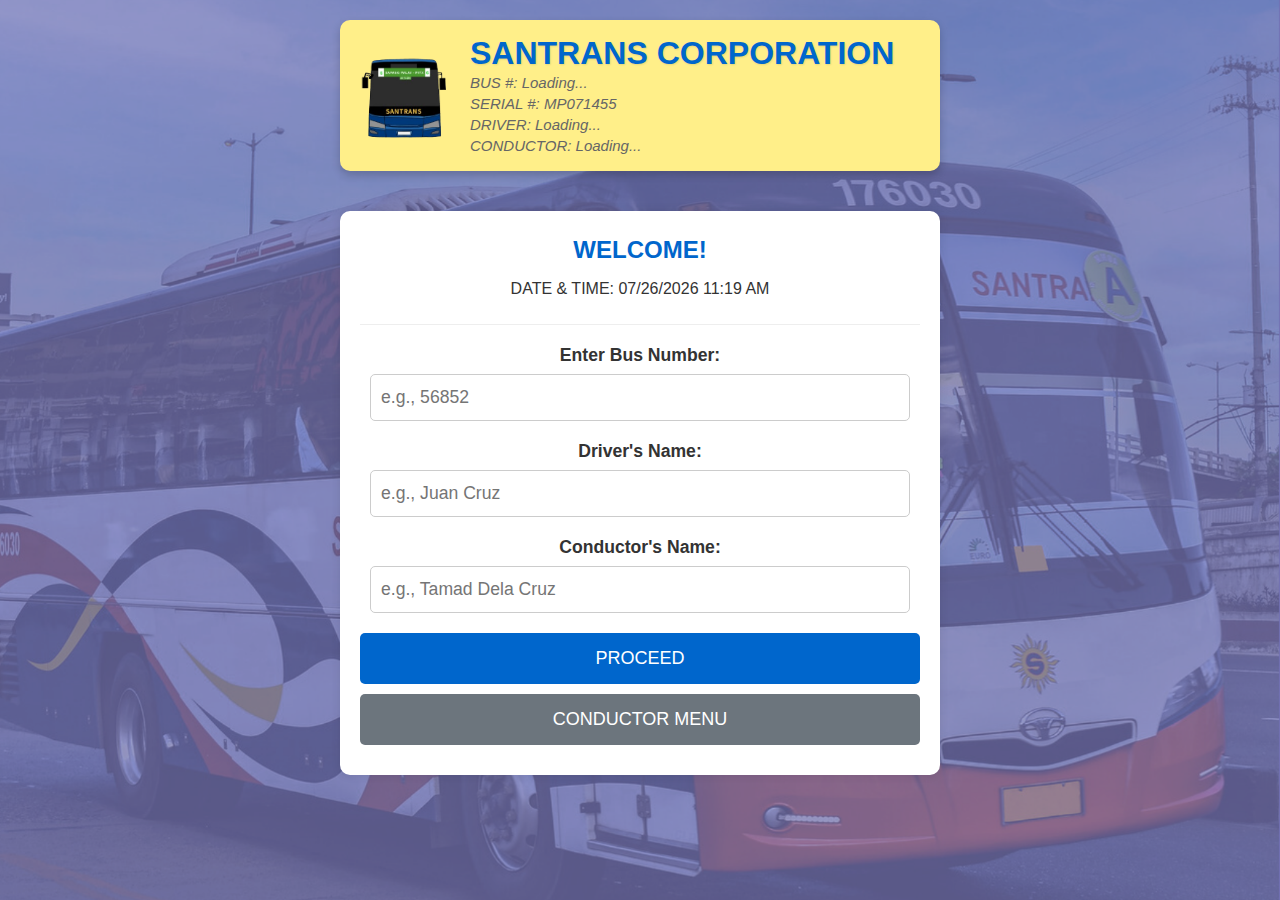
<file: index.html>
<!DOCTYPE html>
<html lang="en">
<head>
    <meta charset="UTF-8">
    <meta name="viewport" content="width=device-width, initial-scale=1.0">
    <title>SANTRANS CORPORATION TICKET SYSTEM</title>
    <link rel="stylesheet" href="style.css">
    <link rel="stylesheet" href="https://cdnjs.cloudflare.com/ajax/libs/font-awesome/6.0.0-beta3/css/all.min.css">
</head>
<body>
    <div class="main-wrapper">
        <header class="app-header">
            <img src="SantransLogo.png" alt="Santrans Logo" class="header-logo">
            <div class="header-text-content">
                <h1>SANTRANS CORPORATION</h1>
                <p class="header-tagline" id="display-bus-number">BUS #: Loading...</p>
                <p class="header-tagline" id="display-serial-number">SERIAL #: MP071455</p>
                <p class="header-tagline" id="display-driver-name">DRIVER: Loading...</p>
                <p class="header-tagline" id="display-conductor-name">CONDUCTOR: Loading...</p>
            </div>
        </header>

        <div class="container">
            <div id="home-page" class="page">
                <div class="header-sub">
                    <h2>WELCOME!</h2>
                    <p id="date-time-display">DATE & TIME: Loading...</p>
                </div>
                <div class="input-group">
                    <label for="bus-number-input">Enter Bus Number:</label>
                    <input type="text" id="bus-number-input" placeholder="e.g., 56852">
                </div>
                <div class="input-group">
                    <label for="driver-name-input">Driver's Name:</label>
                    <input type="text" id="driver-name-input" placeholder="e.g., Juan Cruz">
                </div>
                <div class="input-group">
                    <label for="conductor-name-input">Conductor's Name:</label>
                    <input type="text" id="conductor-name-input" placeholder="e.g., Tamad Dela Cruz">
                </div>
                <button id="proceed-home-btn" class="btn">PROCEED</button>
                <button id="conductor-btn" class="btn btn-secondary">CONDUCTOR MENU</button>
            </div>

            <div id="route-page" class="page hidden">
                <div class="header-sub">
                    <h2>SELECT ROUTE</h2>
                     <p><h5>Issued Ticket route-page</h5></p>
                    <p id="from-display">From: Loading...</p>
                    <p id="to-display">To: Loading...</p>
                </div>
                <div id="route-buttons-container" class="scrollable">
                    </div>
                <button id="back-from-route" class="btn btn-secondary">BACK</button>
            </div>

            <div id="passenger-page" class="page hidden">
                <div class="header-sub">
                    <h2>SELECT PASSENGER TYPE</h2>
                </div>
                <button id="regular-btn" class="btn">REGULAR</button>
                <button id="student-btn" class="btn">STUDENT</button>
                <button id="senior-btn" class="btn">SENIOR CITIZEN</button>
                <button id="back-from-passenger" class="btn btn-secondary">BACK</button>
            </div>

            <div id="ticket-page" class="page hidden">
                <div class="header-sub">
                    <h2>TICKET DETAILS</h2>
                </div>
                <div class="info-item">
                    <span class="info-label">Bus No.:</span> <span id="ticket-bus-number">Loading...</span><br>
                    <span class="info-label">From:</span> <span id="ticket-from">Loading...</span><br>
                    <span class="info-label">To:</span> <span id="ticket-to">Loading...</span>
                </div>
                <div class="info-item">
                    <span class="info-label">Passenger Type:</span> <span id="passenger-type-display">Loading...</span><br>
                    <span class="info-label">Regular Fare:</span> ₱<span id="regular-fare">0.00</span><br>
                    <span class="info-label">Discount:</span> ₱<span id="discount">0.00</span>
                </div>
                <div class="total-fare">
                    TOTAL AMOUNT: ₱<span id="final-fare">0.00</span>
                </div>

                <div style="text-align: center; margin: 20px 0;">
                    <p>PAYMENT METHOD?</p>
                    <div class="payment-methods">
                        <button id="gcash-btn" class="btn gcash-payment-btn">
                            <img src="GCashLogog.png" alt="GCash Logo" class="button-logo">
                            GCash
                        </button>
                        <button id="cash-btn" class="btn">CASH</button>
                    </div>
                </div>
                <button id="back-from-ticket" class="btn btn-secondary">BACK</button>
            </div>

            <div id="qrcode-page" class="page hidden">
                <div class="header-sub">
                    <h2>SCAN GCASH QR CODE</h2>
                    <p>Please scan the QR code to complete your payment.</p>
                </div>
                <div class="qr-code-container">
                    <img src="QRcode.jpg" alt="GCash QR Code" class="gcash-qr-image">
                </div>
                <button id="proceed-qrcode-btn" class="btn">PRINT TICKET</button>
                 <button id="back-from-qrcode" class="btn btn-secondary">BACK</button>
                </div>

            <div id="conductor-page" class="page hidden">
                <div class="header-sub">
                    <h2>CONDUCTOR'S REPORT</h2>
                </div>
                <div class="info-item">
                    <span class="info-label">TOTAL TICKETED PASSENGER:</span> <span id="total-passengers">0</span><br>
                    <span class="info-label">REGULAR PASSENGER:</span> <span id="regular-passengers">0</span><br>
                    <span class="info-label">STUDENT PASSENGER:</span> <span id="student-passengers">0</span><br>
                    <span class="info-label">SENIOR CITIZEN PASSENGER:</span> <span id="senior-passengers">0</span>
                </div>
                <div class="info-item">
                    <span class="info-label">TOTAL COLLECTED PAYMENTS:</span> ₱<span id="total-payments">0.00</span><br>
                    <span class="info-label">CASHLESS METHOD (GCash):</span> ₱<span id="cashless-payments">0.00</span><br>
                    <span class="info-label">CASH:</span> ₱<span id="cash-payments">0.00</span>
                </div>
                <button id="print-report-btn" class="btn">PRINT REPORT</button>
                <button id="clear-data-btn" class="btn btn-danger">CLEAR DATA</button>
                <button id="back-from-conductor" class="btn btn-secondary">BACK</button>
                
            </div>
        </div>

        <div id="receipt-notification" class="receipt-notification hidden">
            <span class="notification-icon"><i class="fas fa-check"></i></span>
            <span id="notification-message">Receipt Saved!</span>
        </div>
    </div>

    <script src="script.js"></script>
</body>
</html>
</file>
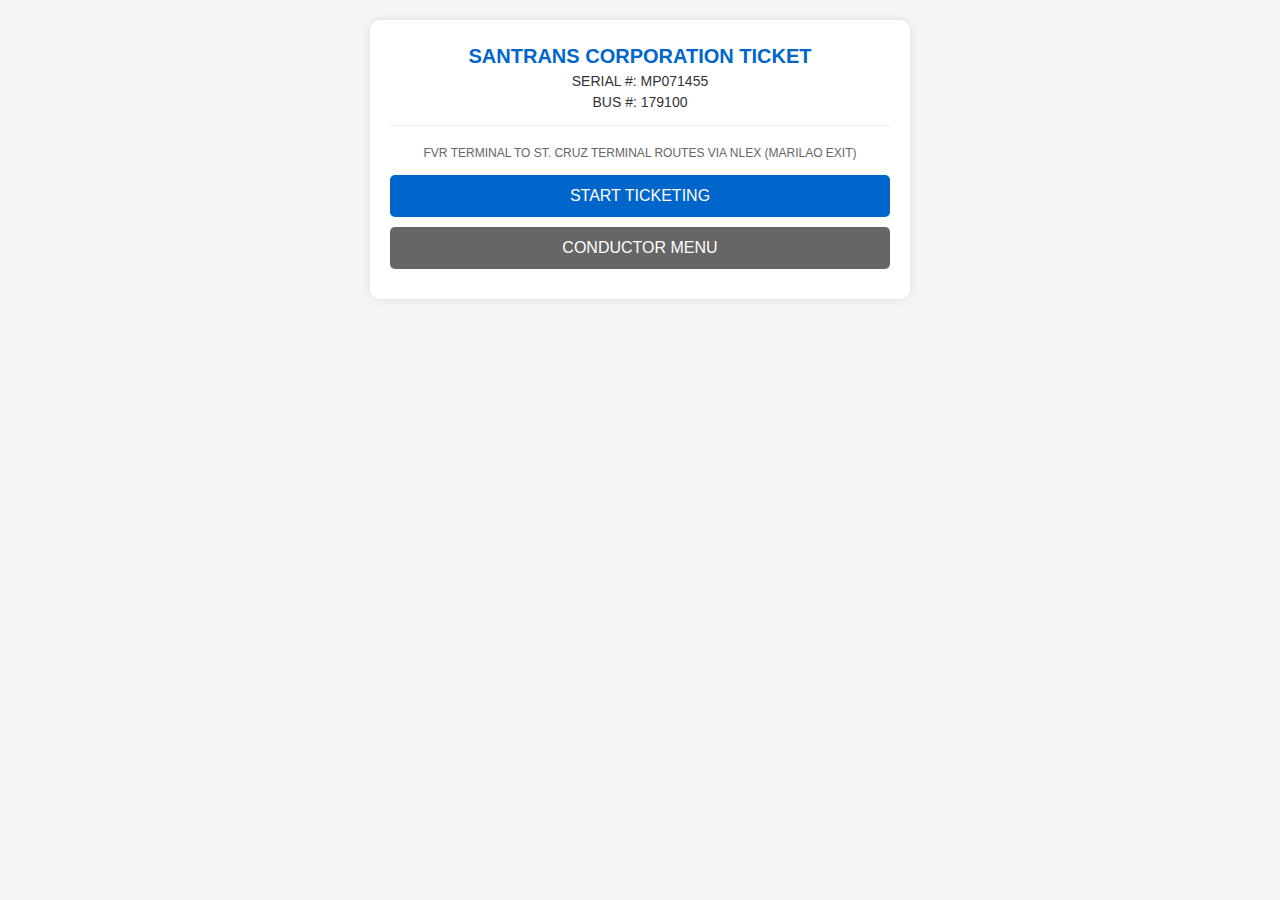
<file: Ticket.html>
<!DOCTYPE html>
<html lang="en">
<head>
    <meta charset="UTF-8">
    <meta name="viewport" content="width=device-width, initial-scale=1.0">
    <title>SANTRANS CORPORATION TICKET SYSTEM</title>
    <style>
        body {
            font-family: Arial, sans-serif;
            margin: 0;
            padding: 0;
            background-color: #f5f5f5;
            color: #333;
        }
        .container {
            max-width: 500px;
            margin: 20px auto;
            background-color: white;
            border-radius: 10px;
            box-shadow: 0 0 10px rgba(0,0,0,0.1);
            padding: 20px;
        }
        .header {
            text-align: center;
            margin-bottom: 20px;
            border-bottom: 1px solid #eee;
            padding-bottom: 10px;
        }
        .header h1 {
            font-size: 20px;
            margin: 5px 0;
            color: #0066cc;
        }
        .header p {
            margin: 5px 0;
            font-size: 14px;
        }
        .route-info {
            font-size: 12px;
            text-align: center;
            margin-bottom: 15px;
            color: #666;
        }
        .btn {
            display: block;
            width: 100%;
            padding: 12px;
            margin: 10px 0;
            background-color: #0066cc;
            color: white;
            border: none;
            border-radius: 5px;
            font-size: 16px;
            cursor: pointer;
            transition: background-color 0.3s;
        }
        .btn:hover {
            background-color: #0055aa;
        }
        .btn-secondary {
            background-color: #666;
        }
        .btn-secondary:hover {
            background-color: #555;
        }
        .info-item {
            margin: 10px 0;
            padding: 10px;
            background-color: #f9f9f9;
            border-radius: 5px;
        }
        .info-label {
            font-weight: bold;
            margin-bottom: 5px;
        }
        .payment-methods {
            display: flex;
            gap: 10px;
            margin: 15px 0;
        }
        .payment-methods button {
            flex: 1;
        }
        .hidden {
            display: none;
        }
        .page {
            animation: fadeIn 0.5s;
        }
        @keyframes fadeIn {
            from { opacity: 0; }
            to { opacity: 1; }
        }
        .scrollable {
            max-height: 400px;
            overflow-y: auto;
            padding-right: 5px;
        }
    </style>
</head>
<body>
    <div class="container">
        <!-- Home Page -->
        <div id="home-page" class="page">
            <div class="header">
                <h1>SANTRANS CORPORATION TICKET</h1>
                <p>SERIAL #: MP071455</p>
                <p>BUS #: 179100</p>
            </div>
            <p class="route-info">FVR TERMINAL TO ST. CRUZ TERMINAL ROUTES VIA NLEX (MARILAO EXIT)</p>
            <button id="start-btn" class="btn">START TICKETING</button>
            <button id="conductor-btn" class="btn btn-secondary">CONDUCTOR MENU</button>
        </div>

        <!-- Route Selection Page -->
        <div id="route-page" class="page hidden">
            <div class="header">
                <h1>SELECT ROUTE</h1>
            </div>
            <div class="scrollable">
                <h3>FVR TERMINAL ROUTES:</h3>
                <button class="route-btn btn" data-from="FVR" data-to="SAMPOL">FVR TO SAMPOL</button>
                <button class="route-btn btn" data-from="FVR" data-to="AREA E">FVR TO AREA E</button>
                <button class="route-btn btn" data-from="FVR" data-to="MOTORPOL">FVR TO MOTORPOL</button>
                <button class="route-btn btn" data-from="FVR" data-to="PROPER">FVR TO PROPER</button>
                <button class="route-btn btn" data-from="FVR" data-to="NEW CITY HALL">FVR TO NEW CITY HALL</button>
                <button class="route-btn btn" data-from="FVR" data-to="KAYPIAN">FVR TO KAYPIAN</button>
                <button class="route-btn btn" data-from="FVR" data-to="SAN JOSE">FVR TO SAN JOSE</button>

                <h3>SAPANG PALAY ROUTES:</h3>
                <button class="route-btn btn" data-from="SAPANG PALAY" data-to="NEW CITY HALL">SAPANG PALAY TO NEW CITY HALL</button>
                <button class="route-btn btn" data-from="SAPANG PALAY" data-to="KAYPIAN">SAPANG PALAY TO KAYPIAN</button>
                <button class="route-btn btn" data-from="SAPANG PALAY" data-to="SAN JOSE">SAPANG PALAY TO SAN JOSE</button>
                <button class="route-btn btn" data-from="SAPANG PALAY" data-to="MUZON">SAPANG PALAY TO MUZON</button>
                <button class="route-btn btn" data-from="SAPANG PALAY" data-to="LUMA DE GATO">SAPANG PALAY TO LUMA DE GATO</button>
                <button class="route-btn btn" data-from="SAPANG PALAY" data-to="FRENZA">SAPANG PALAY TO FRENZA</button>
                <button class="route-btn btn" data-from="SAPANG PALAY" data-to="DIVINE MERCY">SAPANG PALAY TO DIVINE MERCY</button>
                <button class="route-btn btn" data-from="SAPANG PALAY" data-to="MARILAO EXIT">SAPANG PALAY TO MARILAO EXIT</button>
                <button class="route-btn btn" data-from="SAPANG PALAY" data-to="AYALA MALLS (BALINTAWAK)">SAPANG PALAY TO AYALA MALLS (BALINTAWAK)</button>
                <button class="route-btn btn" data-from="SAPANG PALAY" data-to="BALINTAWAK">SAPANG PALAY TO BALINTAWAK</button>
                <button class="route-btn btn" data-from="SAPANG PALAY" data-to="ST. CRUZ">SAPANG PALAY TO ST. CRUZ</button>
            </div>
            <button id="back-from-route" class="btn btn-secondary">BACK</button>
        </div>

        <!-- Passenger Type Page -->
        <div id="passenger-page" class="page hidden">
            <div class="header">
                <h1>SANTRANS CORPORATION TICKET</h1>
                <p>SERIAL #: MP071455</p>
                <p>BUS #: 179100</p>
            </div>
            <div class="info-item">
                <div class="info-label">FROM</div>
                <div id="from-display">FVR (Terminal)</div>
            </div>
            <div class="info-item">
                <div class="info-label">TO</div>
                <div id="to-display">SAMPOL</div>
            </div>
            <div style="text-align: center; margin: 20px 0;">
                <p>Passenger Fare Type?</p>
            </div>
            <button id="regular-btn" class="btn">REGULAR</button>
            <button id="student-btn" class="btn">STUDENT</button>
            <button id="senior-btn" class="btn">SENIOR</button>
            <button id="back-from-passenger" class="btn btn-secondary">BACK</button>
        </div>

        <!-- Ticket Page -->
        <div id="ticket-page" class="page hidden">
            <div class="header">
                <h1>SANTRANS CORPORATION</h1>
            </div>
            <div class="info-item">
                <div id="date-time-display">DATE & TIME: 07-08-2025 11:11:AM</div>
            </div>
            <div class="info-item">
                <div>SERIAL #: MP071455</div>
                <div>BUS #: 179100</div>
            </div>
            <div class="info-item">
                <div>From: <span id="ticket-from">FVR</span></div>
                <div>To: <span id="ticket-to">SAMPOL</span></div>
            </div>
            <div class="info-item">
                <div>Regular: ₱<span id="regular-fare">15.00</span></div>
                <div>Discount: ₱<span id="discount">0.00</span> (<span id="passenger-type">No Discount</span>)</div>
            </div>
            <div style="text-align: center; margin: 20px 0;">
                <p>PAYMENT METHOD?</p>
                <div class="payment-methods">
                    <button id="gcash-btn" class="btn">GCash</button>
                    <button id="cash-btn" class="btn">CASH</button>
                </div>
            </div>
            <button id="back-from-ticket" class="btn btn-secondary">BACK</button>
        </div>

        <!-- Print Options -->
        <div id="print-page" class="page hidden">
            <div class="header">
                <h1>Print Options</h1>
            </div>
            <button id="print-btn" class="btn">PRINT</button>
            <button id="textfile-btn" class="btn">IN TEXT FILE ONLY</button>
            <button id="back-from-print" class="btn btn-secondary">BACK</button>
        </div>

        <!-- Conductor Menu -->
        <div id="conductor-page" class="page hidden">
            <div class="header">
                <h1>CONDUCTOR MENU</h1>
            </div>
            <div class="info-item">
                <div>TOTAL TICKETED PASSENGER: <span id="total-passengers">0</span></div>
                <div>REGULAR PASSENGER: <span id="regular-passengers">0</span></div>
                <div>STUDENT PASSENGER: <span id="student-passengers">0</span></div>
                <div>SENIOR CITIZEN PASSENGER: <span id="senior-passengers">0</span></div>
                <div>TOTAL COLLECTED PAYMENTS: ₱<span id="total-payments">0.00</span></div>
                <div>CASHLESS METHOD (GCash): ₱<span id="cashless-payments">0.00</span></div>
                <div>CASH: ₱<span id="cash-payments">0.00</span></div>
            </div>
            <button id="print-report-btn" class="btn">PRINT</button>
            <button id="back-from-conductor" class="btn btn-secondary">BACK</button>
        </div>
    </div>

    <script>
        // Fare data
        const fares = {
            "FVR-SAMPOL": 15.0,
            "FVR-AREA E": 15.0,
            "FVR-MOTORPOL": 15.0,
            "FVR-PROPER": 15.0,
            "FVR-KAYPIAN": 15.0,
            "FVR-NEW CITY HALL": 15.0,
            "FVR-SAN JOSE": 15.0,
            "SAPANG PALAY-KAYPIAN": 15.0,
            "SAPANG PALAY-NEW CITY HALL": 15.0,
            "SAPANG PALAY-SAN JOSE": 18.0,
            "SAPANG PALAY-MUZON": 25.0,
            "SAPANG PALAY-LUMA DE GATO": 30.0,
            "SAPANG PALAY-FRENZA": 40.0,
            "SAPANG PALAY-DIVINE MERCY": 45.0,
            "SAPANG PALAY-MARILAO EXIT": 40.0,
            "SAPANG PALAY-AYALA MALLS (BALINTAWAK)": 85.0,
            "SAPANG PALAY-BALINTAWAK": 85.0,
            "SAPANG PALAY-ST. CRUZ": 100.0
        };

        // Current ticket data
        let currentTicket = {
            from: "",
            to: "",
            passengerType: "regular",
            regularFare: 0,
            discount: 0,
            finalFare: 0,
            paymentMethod: ""
        };

        // Statistics
        let stats = {
            regularPassengers: 0,
            studentPassengers: 0,
            seniorPassengers: 0,
            totalPayments: 0,
            cashlessPayments: 0,
            cashPayments: 0
        };

        // DOM elements
        const pages = {
            home: document.getElementById('home-page'),
            route: document.getElementById('route-page'),
            passenger: document.getElementById('passenger-page'),
            ticket: document.getElementById('ticket-page'),
            print: document.getElementById('print-page'),
            conductor: document.getElementById('conductor-page')
        };

        // Navigation functions
        function showPage(page) {
            // Hide all pages
            Object.values(pages).forEach(p => p.classList.add('hidden'));
            // Show the requested page
            pages[page].classList.remove('hidden');
        }

        // Initialize date display
        function updateDateTime() {
            const now = new Date();
            const formattedDate = `${(now.getMonth()+1).toString().padStart(2, '0')}-${now.getDate().toString().padStart(2, '0')}-${now.getFullYear()} ${now.getHours().toString().padStart(2, '0')}:${now.getMinutes().toString().padStart(2, '0')}:${now.getHours() >= 12 ? 'PM' : 'AM'}`;
            document.getElementById('date-time-display').textContent = `DATE & TIME: ${formattedDate}`;
        }

        // Update statistics display
        function updateStatsDisplay() {
            document.getElementById('total-passengers').textContent = 
                stats.regularPassengers + stats.studentPassengers + stats.seniorPassengers;
            document.getElementById('regular-passengers').textContent = stats.regularPassengers;
            document.getElementById('student-passengers').textContent = stats.studentPassengers;
            document.getElementById('senior-passengers').textContent = stats.seniorPassengers;
            document.getElementById('total-payments').textContent = stats.totalPayments.toFixed(2);
            document.getElementById('cashless-payments').textContent = stats.cashlessPayments.toFixed(2);
            document.getElementById('cash-payments').textContent = stats.cashPayments.toFixed(2);
        }

        // Calculate fare
        function calculateFare() {
            const routeKey = `${currentTicket.from}-${currentTicket.to.replace(" (BALINTAWAK)", "").trim()}`;
            currentTicket.regularFare = fares[routeKey] || 0;
            
            if (currentTicket.passengerType === "student" || currentTicket.passengerType === "senior") {
                currentTicket.discount = currentTicket.regularFare * 0.20;
            } else {
                currentTicket.discount = 0;
            }
            
            currentTicket.finalFare = currentTicket.regularFare - currentTicket.discount;
            
            // Update ticket display
            document.getElementById('regular-fare').textContent = currentTicket.regularFare.toFixed(2);
            document.getElementById('discount').textContent = currentTicket.discount.toFixed(2);
            document.getElementById('passenger-type').textContent = 
                currentTicket.passengerType === "regular" ? "No Discount" : 
                currentTicket.passengerType.charAt(0).toUpperCase() + currentTicket.passengerType.slice(1);
        }

        // Save receipt to text file
        function saveReceipt() {
            const now = new Date();
            const formattedDate = `${(now.getMonth()+1).toString().padStart(2, '0')}-${now.getDate().toString().padStart(2, '0')}-${now.getFullYear()} ${now.getHours().toString().padStart(2, '0')}:${now.getMinutes().toString().padStart(2, '0')}:${now.getHours() >= 12 ? 'PM' : 'AM'}`;
            
            const receiptText = `SANTRANS CORPORATION\n` +
                               `Serial#: MP071455 BUS#: 179100\n` +
                               `OFFICIAL RECEIPT\n\n` +
                               `DATE & TIME: ${formattedDate}\n` +
                               `From: ${currentTicket.from}\n` +
                               `To: ${currentTicket.to}\n` +
                               `Regular Fare: ₱${currentTicket.regularFare.toFixed(2)}\n` +
                               `Discount: ₱${currentTicket.discount.toFixed(2)} (${currentTicket.passengerType === "regular" ? "No Discount" : currentTicket.passengerType.charAt(0).toUpperCase() + currentTicket.passengerType.slice(1)})\n` +
                               `AMOUNT: ₱${currentTicket.finalFare.toFixed(2)} ${currentTicket.paymentMethod}\n\n` +
                               `THIS SERVES AS AN OFFICIAL RECEIPT`;
            
            // Create a blob and download it
            const blob = new Blob([receiptText], { type: 'text/plain' });
            const url = URL.createObjectURL(blob);
            const a = document.createElement('a');
            a.href = url;
            a.download = 'receipt.txt';
            document.body.appendChild(a);
            a.click();
            document.body.removeChild(a);
            URL.revokeObjectURL(url);
        }

        // Save conductor report
        function saveConductorReport() {
            const now = new Date();
            const formattedDate = `${(now.getMonth()+1).toString().padStart(2, '0')}-${now.getDate().toString().padStart(2, '0')}-${now.getFullYear()} ${now.getHours().toString().padStart(2, '0')}:${now.getMinutes().toString().padStart(2, '0')}:${now.getHours() >= 12 ? 'PM' : 'AM'}`;
            
            const reportText = `SANTRANS CORPORATION - CONDUCTOR REPORT\n` +
                               `Serial#: MP071455 BUS#: 179100\n\n` +
                               `DATE & TIME: ${formattedDate}\n\n` +
                               `TOTAL TICKETED PASSENGER: ${stats.regularPassengers + stats.studentPassengers + stats.seniorPassengers}\n` +
                               `REGULAR PASSENGER: ${stats.regularPassengers}\n` +
                               `STUDENT PASSENGER: ${stats.studentPassengers}\n` +
                               `SENIOR CITIZEN PASSENGER: ${stats.seniorPassengers}\n` +
                               `TOTAL COLLECTED PAYMENTS: ₱${stats.totalPayments.toFixed(2)}\n` +
                               `CASHLESS METHOD (GCash): ₱${stats.cashlessPayments.toFixed(2)}\n` +
                               `CASH: ₱${stats.cashPayments.toFixed(2)}\n`;
            
            // Create a blob and download it
            const blob = new Blob([reportText], { type: 'text/plain' });
            const url = URL.createObjectURL(blob);
            const a = document.createElement('a');
            a.href = url;
            a.download = 'conductor_report.txt';
            document.body.appendChild(a);
            a.click();
            document.body.removeChild(a);
            URL.revokeObjectURL(url);
        }

        // Event Listeners
        document.getElementById('start-btn').addEventListener('click', () => {
            showPage('route');
        });

        document.getElementById('conductor-btn').addEventListener('click', () => {
            updateStatsDisplay();
            showPage('conductor');
        });

        document.getElementById('back-from-route').addEventListener('click', () => {
            showPage('home');
        });

        document.getElementById('back-from-passenger').addEventListener('click', () => {
            showPage('route');
        });

        document.getElementById('back-from-ticket').addEventListener('click', () => {
            showPage('passenger');
        });

        document.getElementById('back-from-print').addEventListener('click', () => {
            showPage('ticket');
        });

        document.getElementById('back-from-conductor').addEventListener('click', () => {
            showPage('home');
        });

        // Route buttons
        document.querySelectorAll('.route-btn').forEach(btn => {
            btn.addEventListener('click', function() {
                currentTicket.from = this.dataset.from;
                currentTicket.to = this.dataset.to;
                document.getElementById('from-display').textContent = `${currentTicket.from} (Terminal)`;
                document.getElementById('to-display').textContent = currentTicket.to;
                document.getElementById('ticket-from').textContent = currentTicket.from;
                document.getElementById('ticket-to').textContent = currentTicket.to;
                showPage('passenger');
            });
        });

        // Passenger type buttons
        document.getElementById('regular-btn').addEventListener('click', () => {
            currentTicket.passengerType = "regular";
            calculateFare();
            showPage('ticket');
        });

        document.getElementById('student-btn').addEventListener('click', () => {
            currentTicket.passengerType = "student";
            calculateFare();
            showPage('ticket');
        });

        document.getElementById('senior-btn').addEventListener('click', () => {
            currentTicket.passengerType = "senior";
            calculateFare();
            showPage('ticket');
        });

        // Payment method buttons
        document.getElementById('gcash-btn').addEventListener('click', () => {
            currentTicket.paymentMethod = "GCash";
            stats.cashlessPayments += currentTicket.finalFare;
            stats.totalPayments += currentTicket.finalFare;
            showPage('print');
        });

        document.getElementById('cash-btn').addEventListener('click', () => {
            currentTicket.paymentMethod = "CASH";
            stats.cashPayments += currentTicket.finalFare;
            stats.totalPayments += currentTicket.finalFare;
            showPage('print');
        });

        // Print buttons
        document.getElementById('print-btn').addEventListener('click', () => {
            saveReceipt();
            alert('Ticket printed and saved!');
            showPage('home');
        });

        document.getElementById('textfile-btn').addEventListener('click', () => {
            saveReceipt();
            alert('Receipt saved to text file!');
            showPage('home');
        });

        document.getElementById('print-report-btn').addEventListener('click', () => {
            saveConductorReport();
            alert('Conductor report printed!');
        });

        // Update passenger count when ticket is completed
        document.getElementById('print-btn').addEventListener('click', updatePassengerCount);
        document.getElementById('textfile-btn').addEventListener('click', updatePassengerCount);

        function updatePassengerCount() {
            if (currentTicket.passengerType === "regular") {
                stats.regularPassengers++;
            } else if (currentTicket.passengerType === "student") {
                stats.studentPassengers++;
            } else if (currentTicket.passengerType === "senior") {
                stats.seniorPassengers++;
            }
        }

        // Initialize
        updateDateTime();
        showPage('home');
    </script>
</body>
</html>
</file>
<file: style.css>
body {
    font-family: Arial, sans-serif;
    margin: 0;
    padding: 0;
    background: url('BGBus.png') no-repeat center center fixed;
    background-size: cover;
    color: #333;
    display: flex;
    justify-content: center;
    align-items: flex-start; /* Align to top for better content visibility */
    min-height: 100vh;
    padding: 20px; /* Add some padding around the content */
    box-sizing: border-box; /* Include padding in element's total width and height */
}

.main-wrapper {
    width: 100%;
    max-width: 600px; /* Increased max-width for better display on larger screens */
    margin: 0 auto;
    display: flex;
    flex-direction: column;
    gap: 20px;
}

.app-header {
    background-color: rgb(255, 239, 137); /* Light yellow background from example */
    color: #333;
    padding: 15px 20px;
    border-radius: 10px;
    box-shadow: 0 4px 8px rgba(0,0,0,0.2);
    display: flex;
    align-items: center;
    gap: 20px;
    margin-bottom: 20px;
}

.app-header .header-logo {
    width: 90px;
    height: auto;
    flex-shrink: 0;
}

.header-text-content {
    display: flex;
    flex-direction: column;
    justify-content: center;
    flex-grow: 1;
    text-align: left;
}

.app-header h1 {
    margin: 0;
    font-size: 32px;
    font-weight: bold;
    color: #0066cc;
    text-shadow: 1px 1px 2px rgba(0,0,0,0.1);
}

.app-header .header-tagline {
    margin: 2px 0;
    font-size: 15px;
    font-style: italic;
    color: #666;
}

.container {
    width: 100%;
    background-color: white;
    border-radius: 10px;
    box-shadow: 0 0 10px rgba(0,0,0,0.1);
    padding: 20px;
    box-sizing: border-box;
}

.header-sub {
    text-align: center;
    margin-bottom: 20px;
    border-bottom: 1px solid #eee;
    padding-bottom: 10px;
}

.header-sub h2 {
    font-size: 24px;
    margin: 5px 0;
    color: #0066cc;
}

.input-group {
    margin-bottom: 20px;
    text-align: center;
}

.input-group label {
    display: block;
    margin-bottom: 8px;
    font-size: 1.1em;
    font-weight: bold;
}

.input-group input[type="text"] {
    width: calc(100% - 20px);
    padding: 12px 10px;
    border: 1px solid #ccc;
    border-radius: 5px;
    font-size: 1.1em;
    box-sizing: border-box;
}

.btn {
    display: block;
    width: 100%;
    padding: 15px;
    margin: 10px 0;
    background-color: #0066cc;
    color: white;
    border: none;
    border-radius: 5px;
    font-size: 18px;
    cursor: pointer;
    transition: background-color 0.3s, transform 0.2s;
    box-sizing: border-box;
}

.btn:hover {
    background-color: #0055aa;
    transform: translateY(-2px);
}

.btn:active {
    transform: translateY(0);
}

.btn-secondary {
    background-color: #6c757d;
}

.btn-secondary:hover {
    background-color: #5a6268;
}

/* --- Start of NEW CODE for Red Button --- */
.btn-danger {
    background-color: #dc3545; /* Standard red */
    color: #ffffff; /* White text */
    border: 1px solid #dc3545;
}

.btn-danger:hover {
    background-color: #c82333; /* Darker red on hover */
    border-color: #bd2130;
}
/* --- End of NEW CODE for Red Button --- */

/* Updated GCash button styling for centering */
.gcash-payment-btn {
    background-color: transparent !important;
    border: 2px solid #000080;
    color: #333;
    display: flex;
    align-items: center;
    justify-content: center; /* Changed from flex-start to center */
    padding: 15px; /* Adjust padding to ensure it still looks good */
}

.gcash-payment-btn:hover {
    background-color: rgba(0, 0, 128, 0.1) !important;
    border-color: #000080;
}

.gcash-payment-btn .button-logo {
    width: 30px;
    height: auto;
    margin-right: 10px;
    vertical-align: middle;
}

.info-item {
    margin: 15px 0;
    padding: 12px;
    background-color: #f9f9f9;
    border-radius: 8px;
    font-size: 1.1em;
    line-height: 1.6;
}

.info-label {
    font-weight: bold;
    margin-bottom: 5px;
    color: #0066cc;
}

.payment-methods {
    display: flex;
    flex-wrap: wrap;
    gap: 15px;
    margin: 15px 0;
    justify-content: center; /* This centers the buttons within their container */
}

.payment-methods .btn {
    flex: 1 1 calc(50% - 15px);
    min-width: 150px;
}

.hidden {
    display: none;
}

.page {
    animation: fadeIn 0.5s ease-out;
}

@keyframes fadeIn {
    from { opacity: 0; transform: translateY(10px); }
    to { opacity: 1; transform: translateY(0); }
}

.scrollable {
    max-height: 50vh;
    overflow-y: auto;
    padding-right: 10px;
    margin-bottom: 20px;
    border: 1px solid #eee;
    border-radius: 5px;
    padding: 10px;
}

.scrollable h3 {
    margin-top: 0;
    margin-bottom: 10px;
    color: #0066cc;
    font-size: 1.2em;
}

.total-fare {
    font-size: 1.3em;
    font-weight: bold;
    color: #d9534f;
    text-align: center;
    margin-top: 15px;
    padding-top: 10px;
    border-top: 1px dashed #ccc;
}

/* Receipt Notification */
.receipt-notification {
    position: fixed;
    bottom: 30px;
    left: 50%;
    transform: translateX(-50%);
    background-color: #4CAF50;
    color: white;
    padding: 15px 30px;
    border-radius: 30px;
    display: flex;
    align-items: center;
    gap: 10px;
    font-size: 1.1em;
    z-index: 1000;
    box-shadow: 0 4px 10px rgba(0,0,0,0.2);
    animation: slideInUp 0.5s forwards, fadeOut 1s 2.5s forwards;
}

.receipt-notification.hidden {
    display: none;
}

.notification-icon {
    background-color: white;
    color: #4CAF50;
    border-radius: 50%;
    width: 30px;
    height: 30px;
    display: flex;
    justify-content: center;
    align-items: center;
    font-size: 18px;
}

@keyframes slideInUp {
    from {
        transform: translate(-50%, 100px);
        opacity: 0;
    }
    to {
        transform: translate(-50%, 0);
        opacity: 1;
    }
}

@keyframes fadeOut {
    from { opacity: 1; }
    to { opacity: 0; }
}

/* QR Code Page Styling */
.qr-code-container {
    text-align: center;
    padding: 20px;
}

.gcash-qr-image {
    max-width: 80%; /* Make it large but fit within the container */
    height: auto;
    border: 2px solid #000; /* Optional: border for visibility */
    border-radius: 5px;
}

/* GCash Logo Footer */
.footer {
    text-align: center;
    margin-top: 20px;
    padding: 10px 0;
}

.gcash-logo {
    width: 100px;
    height: auto;
    opacity: 0.8;
}

/* Responsive Design */
@media (max-width: 768px) {
    body {
        padding: 10px;
    }

    .main-wrapper {
        padding: 0;
        gap: 15px;
    }

    .app-header {
        flex-direction: row;
        flex-wrap: wrap;
        text-align: left;
        padding: 10px;
        justify-content: center;
        gap: 10px;
        margin-bottom: 15px;
    }

    .app-header .header-logo {
        width: 70px;
    }

    .app-header h1 {
        font-size: 26px;
        width: 100%;
        text-align: center;
        margin-top: 5px;
    }

    .app-header .header-tagline {
        font-size: 13px;
        width: 100%;
        text-align: center;
    }

    .header-text-content {
        align-items: center;
        width: calc(100% - 80px);
    }

    .container {
        padding: 15px;
    }

    .header-sub h2 {
        font-size: 20px;
    }

    .input-group input[type="text"] {
        width: calc(100% - 16px);
        padding: 10px 8px;
        font-size: 1em;
    }

    .btn {
        padding: 12px;
        font-size: 16px;
    }

    .payment-methods {
        gap: 10px;
    }

    .payment-methods .btn {
        flex: 1 1 100%;
    }

    .info-item {
        font-size: 1em;
        margin: 10px 0;
        padding: 10px;
    }

    .scrollable {
        max-height: 40vh;
        padding-right: 5px;
    }

    .scrollable h3 {
        font-size: 1.1em;
    }

    .receipt-notification {
        width: calc(100% - 40px);
        text-align: center;
        padding: 10px 20px;
        font-size: 1em;
        bottom: 20px;
    }

    .gcash-logo {
        width: 80px;
    }

    .gcash-qr-image {
        max-width: 95%; /* Adjust for smaller screens */
    }
}
</file>
